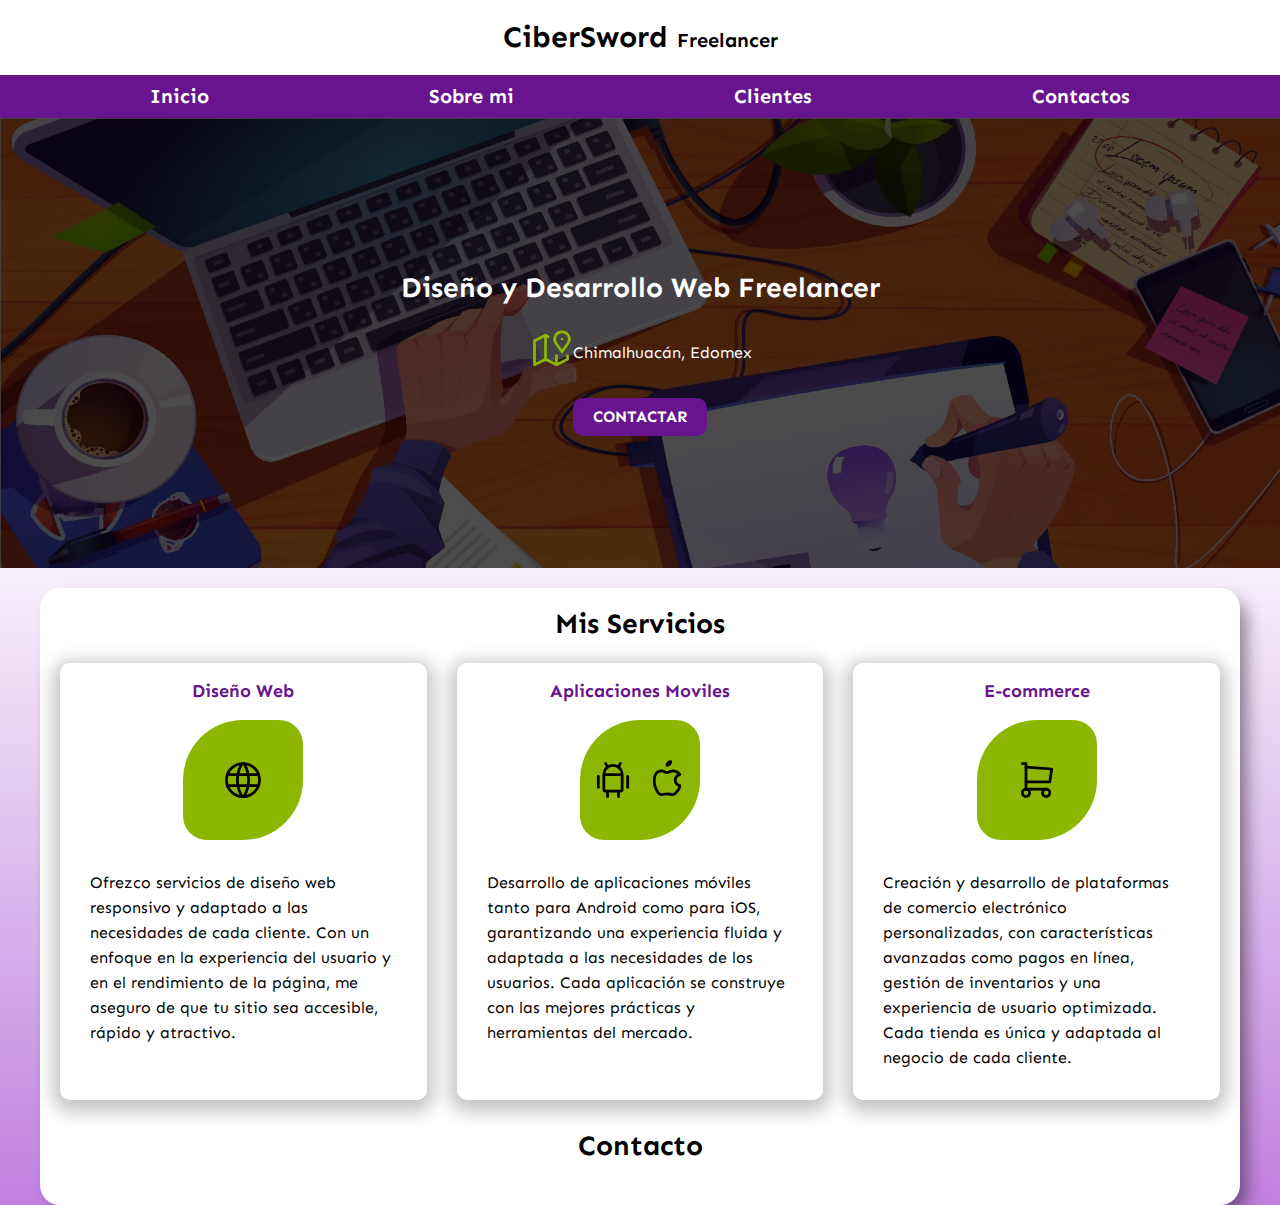
<file: index.html>
<!DOCTYPE html>
<html lang="en">

<head>
    <meta charset="UTF-8">
    <meta http-equiv="X-UA-Compatible" content="IE=edge">
    <meta name="viewport" content="width=device-width, initial-scale=1.0">
    <title>Diseñador Freelancer</title>
    <link rel="preload" href="css/normalize.css" as="style">
    <link rel="stylesheet" href="css/normalize.css">
    <link rel="preconnect" href="https://fonts.googleapis.com">
    <link rel="preconnect" href="https://fonts.gstatic.com" crossorigin>
    <link href="https://fonts.googleapis.com/css2?family=Sen:wght@400;700&display=swap" rel="stylesheet">
    <link rel="preload" href="css/styles.css" as="style">
    <link rel="stylesheet" href="css/styles.css">
</head>

<body>
<!-- Comentario Titulo Freelancer-->
<header>
    <h1 class="title">CiberSword <span>Freelancer</span></h1>
</header>

<div class="nav-bg">
    <nav class="nav-principal contenedor">
        <a href="#">Inicio</a>
        <a href="nosotros.html">Sobre mi</a>
        <a href="#">Clientes</a>
        <a href="#">Contactos</a>
    </nav>
</div>

<section class="hero">
    <div class="contenido-hero">
        <h2>Diseño y Desarrollo Web <span>Freelancer</span> </h2>
        <div class="ubicacion">
            <svg xmlns="http://www.w3.org/2000/svg" class="icon icon-tabler icon-tabler-map-2" width="44" height="44" viewBox="0 0 24 24" stroke-width="1.5" stroke="#8DB600" fill="none" stroke-linecap="round" stroke-linejoin="round">
                <path stroke="none" d="M0 0h24v24H0z" fill="none"/>
                <line x1="18" y1="6" x2="18" y2="6.01" />
                <path d="M18 13l-3.5 -5a4 4 0 1 1 7 0l-3.5 5" />
                <polyline points="10.5 4.75 9 4 3 7 3 20 9 17 15 20 21 17 21 15" />
                <line x1="9" y1="4" x2="9" y2="17" />
                <line x1="15" y1="15" x2="15" y2="20" />
            </svg>
            <p>Chimalhuacán, Edomex</p>
        </div>
        <a class="boton" href="#">Contactar</a>
    </div>

</section>

<main class="contenedor sombra">

    <h2 class="h2-servicios">Mis Servicios</h2>
    <div class="servicios">
        <section class="servicio">
            <h3>Diseño Web</h3>
            <div class="iconos">
                <svg xmlns="http://www.w3.org/2000/svg" class="icon icon-tabler icon-tabler-world" width="44" height="44" viewBox="0 0 24 24" stroke-width="1.5" stroke="#000000" fill="none" stroke-linecap="round" stroke-linejoin="round">
                    <path stroke="none" d="M0 0h24v24H0z" fill="none"/>
                    <circle cx="12" cy="12" r="9" />
                    <line x1="3.6" y1="9" x2="20.4" y2="9" />
                    <line x1="3.6" y1="15" x2="20.4" y2="15" />
                    <path d="M11.5 3a17 17 0 0 0 0 18" />
                    <path d="M12.5 3a17 17 0 0 1 0 18" />
                </svg>
            </div>
            <p>Ofrezco servicios de diseño web responsivo y adaptado a las necesidades de cada cliente. Con un enfoque en la experiencia del usuario y en el rendimiento de la página, me aseguro de que tu sitio sea accesible, rápido y atractivo.</p>
        </section>

        <section class="servicio">
            <h3>Aplicaciones Moviles</h3>
            <div class="iconos">
                <svg xmlns="http://www.w3.org/2000/svg" class="icon icon-tabler icon-tabler-brand-android" width="44" height="44" viewBox="0 0 24 24" stroke-width="1.5" stroke="#000000" fill="none" stroke-linecap="round" stroke-linejoin="round">
                    <path stroke="none" d="M0 0h24v24H0z" fill="none"/>
                    <line x1="4" y1="10" x2="4" y2="16" />
                    <line x1="20" y1="10" x2="20" y2="16" />
                    <path d="M7 9h10v8a1 1 0 0 1 -1 1h-8a1 1 0 0 1 -1 -1v-8a5 5 0 0 1 10 0" />
                    <line x1="8" y1="3" x2="9" y2="5" />
                    <line x1="16" y1="3" x2="15" y2="5" />
                    <line x1="9" y1="18" x2="9" y2="21" />
                    <line x1="15" y1="18" x2="15" y2="21" />
                </svg>

                <svg xmlns="http://www.w3.org/2000/svg" class="icon icon-tabler icon-tabler-brand-apple" width="44" height="44" viewBox="0 0 24 24" stroke-width="1.5" stroke="#000000" fill="none" stroke-linecap="round" stroke-linejoin="round">
                    <path stroke="none" d="M0 0h24v24H0z" fill="none"/>
                    <path d="M9 7c-3 0 -4 3 -4 5.5c0 3 2 7.5 4 7.5c1.088 -.046 1.679 -.5 3 -.5c1.312 0 1.5 .5 3 .5s4 -3 4 -5c-.028 -.01 -2.472 -.403 -2.5 -3c-.019 -2.17 2.416 -2.954 2.5 -3c-1.023 -1.492 -2.951 -1.963 -3.5 -2c-1.433 -.111 -2.83 1 -3.5 1c-.68 0 -1.9 -1 -3 -1z" />
                    <path d="M12 4a2 2 0 0 0 2 -2a2 2 0 0 0 -2 2" />
                </svg>
            </div>
            <p>Desarrollo de aplicaciones móviles tanto para Android como para iOS, garantizando una experiencia fluida y adaptada a las necesidades de los usuarios. Cada aplicación se construye con las mejores prácticas y herramientas del mercado.</p>
        </section>

        <section class="servicio">
            <h3>E-commerce</h3>
            <div class="iconos">
                <svg xmlns="http://www.w3.org/2000/svg" class="icon icon-tabler icon-tabler-shopping-cart" width="44" height="44" viewBox="0 0 24 24" stroke-width="1.5" stroke="#000000" fill="none" stroke-linecap="round" stroke-linejoin="round">
                    <path stroke="none" d="M0 0h24v24H0z" fill="none"/>
                    <circle cx="6" cy="19" r="2" />
                    <circle cx="17" cy="19" r="2" />
                    <path d="M17 17h-11v-14h-2" />
                    <path d="M6 5l14 1l-1 7h-13" />
                </svg>
            </div>
            <p>Creación y desarrollo de plataformas de comercio electrónico personalizadas, con características avanzadas como pagos en línea, gestión de inventarios y una experiencia de usuario optimizada. Cada tienda es única y adaptada al negocio de cada cliente.</p>
        </section>
    </div> <!--.servicios-->

    <section>
        <h2>Contacto</h2>
</file>
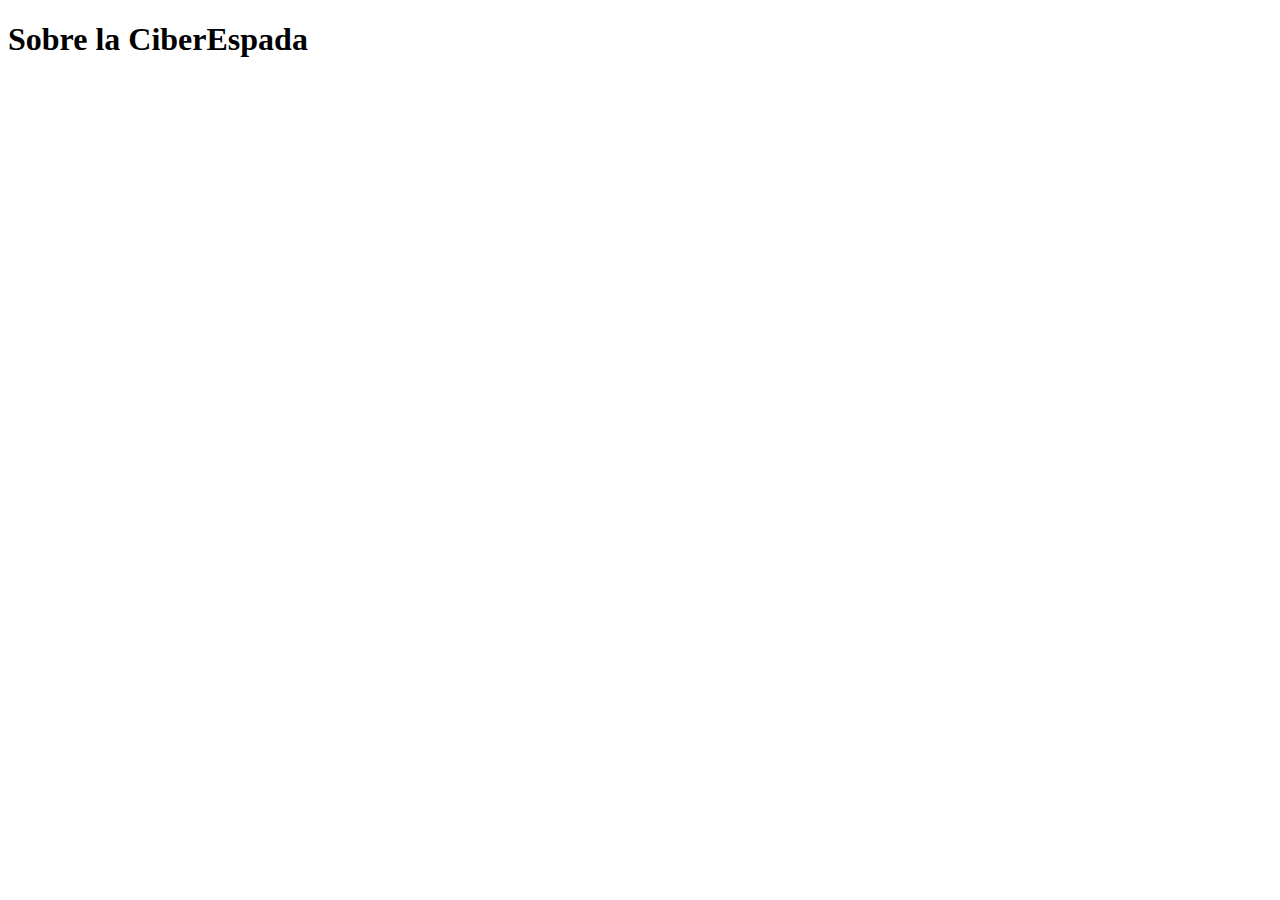
<file: nosotros.html>
<!DOCTYPE html>
<html lang="en">
<head>
    <meta charset="UTF-8">
    <meta http-equiv="X-UA-Compatible" content="IE=edge">
    <meta name="viewport" content="width=h, initial-scale=1.0">
    <title>Document</title>
</head>
<body>
    <h1>Sobre la CiberEspada</h1>
</body>
</html>
</file>
<file: css/styles.css>
/* Variables para colores */
:root{
    --blanco:#ffffff;
    --negro:#000000;
    --azulfuerte:#0087FF;
    --azulclaro:#00C5FF;
    --amarillo:#ffc672;
    --amarilloclaro:#ffe383;
    --morado:#67148E;
    --verdemanzana:#8DB600;
}


/* Snippet para box-sizing */
html {
    font-size: 62.5%;
    box-sizing: border-box;
    scroll-snap-type: y mandatory;
  }

  /* Scroll Snap */
@media (min-width: 768px){
    .nav-principal, .servicios, .formulario {
    scroll-snap-align: center;
    scroll-snap-stop: always;
    }
}

*, *:before, *:after {
    box-sizing: inherit;
  }

body{
    font-size: 16px; /* 1rem = 10px */
    font-family: 'Sen', sans-serif;
    background-image: linear-gradient(to bottom, #FFFFFF 40%,#C080DE);
}

/* Globales */

.contenedor{
    max-width: 120rem;
    margin: 0 auto;
}

.boton{
    color: #ffffff;
    text-decoration: none;
    background-color: var(--morado);
    padding: 1rem 2rem;
    margin-top: 2rem;
    text-transform: uppercase;
    font-weight: bold;
    border-radius: 1rem;
    width: 90%;
    text-align: center;
    border: none;
}

@media (min-width: 768px){
    .boton{
        width: auto;
    }
}

.boton:hover{
    background-color: var(--verdemanzana);
    cursor: pointer;
}

.sombra{
    -webkit-box-shadow: 10px 10px 18px -4px rgba(0,0,0,0.46);
    -moz-box-shadow: 10px 10px 18px -4px rgba(0,0,0,0.46);
    box-shadow: 10px 10px 18px -4px rgba(0,0,0,0.46);
    background-color: var(--blanco);
    padding: 2rem;
    border-radius: 2rem;
}

/* Tamaños de letra */

h1{
    font-size: 3.8rem;
}

h2{
    font-size: 2.8rem;
}

h3{
    font-size: 1.8rem;
}

h1,h2,h3{
    text-align: center;
}

/* Titulos */

.title{
    text-align: center;
    font-size: 3rem;
    color: var(--negro);
    font-family: 'Sen', sans-serif;
    font-weight:bold;
}

.title span{
    font-size: 2rem;
}

/* Utilidades */

.nav-bg{
    background-color: var(--morado);
}

.w-sm-100{
    width: 100%;
}

@media (min-width: 768px){
    .w-sm-100{
        width: auto;
    }
}

.flex{
    display: flex;
}

.alinear-derecha{
    justify-content: end;
}

/* Navegacion principal */

.nav-principal{
    display: flex;
    flex-direction: column;
}

@media (min-width: 768px){
    .nav-principal{
        flex-direction: row;
        justify-content: space-around;
    }
}

.nav-principal a{
    display: block;
    text-align: center;
    color:var(--blanco);
    text-decoration: none;
    font-size: 2rem;
    font-weight: 700;
    padding: 1rem;
}

.nav-principal a:hover{
    background-color: var(--verdemanzana);
    border-radius: 1rem;
}

/* Hero */

.hero{
    background-image: url(/images/hero.jpg);
    background-repeat: no-repeat;
    background-size: cover;
    height: 45rem;
    position: relative;
    margin-bottom: 2rem;
}

.contenido-hero{
    position: absolute;
    background-color: rgb(0 0 0 /70%);
    width: 100%;
    height: 100%;
    display: flex;
    flex-direction: column;
    align-items: center;
    justify-content: center;
}

.contenido-hero h2,
.contenido-hero p{
    color: var(--blanco);
}

.contenido-hero .ubicacion{
    display: flex;
}

/* Servicios */

@media (min-width: 768px){
    .servicios{
        display: grid;
        grid-template-columns: 1fr 1fr 1fr;
        grid-template-rows: auto;
        column-gap: 3rem;
        margin-bottom: 2rem;
    }
}

.servicio{
    display: flex;
    flex-direction: column;
    align-items: center;
    -webkit-box-shadow: 0px 5px 17px 7px rgba(0,0,0,0.23);
    -moz-box-shadow: 0px 5px 17px 7px rgba(0,0,0,0.23);
    box-shadow: 0px 5px 17px 7px rgba(0,0,0,0.23);
    border-radius: 1rem;
    margin-bottom: 1rem;
}

.contenedor h2{
    margin-top: 0rem;
}

.servicio h3{
    color: var(--morado);
}

.servicio p{
    margin: 3rem;
    line-height: 2.5rem;
}

.servicio .iconos{
    display: flex;
    width: 12rem;
    height: 12rem;
    background-color: var(--verdemanzana);
    border-radius: 50% 20%;
    justify-content: space-evenly;
    align-items: center;
}

/* Formulario de contacto */

.formulario{
    margin: 0 auto;
    margin-bottom: 1rem;
    background-color: #4B4B4B;
    width: min(60rem, 100%); /* Utilizar el valor mas pequeño */
    padding: 2rem;
    border-radius: 1rem;
}

.formulario fieldset{
    border: none;
}

.formulario legend{
    color: var(--verdemanzana);
    text-transform: uppercase;
    font-size: 1.8rem;
    font-weight: bold;
    margin: 0 auto;
    margin-bottom: 2rem;
}

@media (min-width: 768px){
    .contenedor-campos{
        display: grid;
        grid-template-columns: 1fr 1fr;
        grid-template-rows: auto auto 18rem;
        column-gap: 1rem;
    }
    .campo:nth-child(3){
        grid-column: 1/3;
    }
    .campo:nth-child(4){
        grid-column: 1/3;
    }
        
}

.campo label{
    color: var(--blanco);
    font-weight: bold;
    margin-bottom: 1rem;
    display: block;   
}

.campo textarea{
    height: 16rem;
}

.input-text{
    border: none;
    width: 100%;
    padding: 1.5rem;
    border-radius: 0.5rem;
    margin-bottom: 1rem;
}

/* Footer */

.footer{
    text-align: center;
}
</file>
